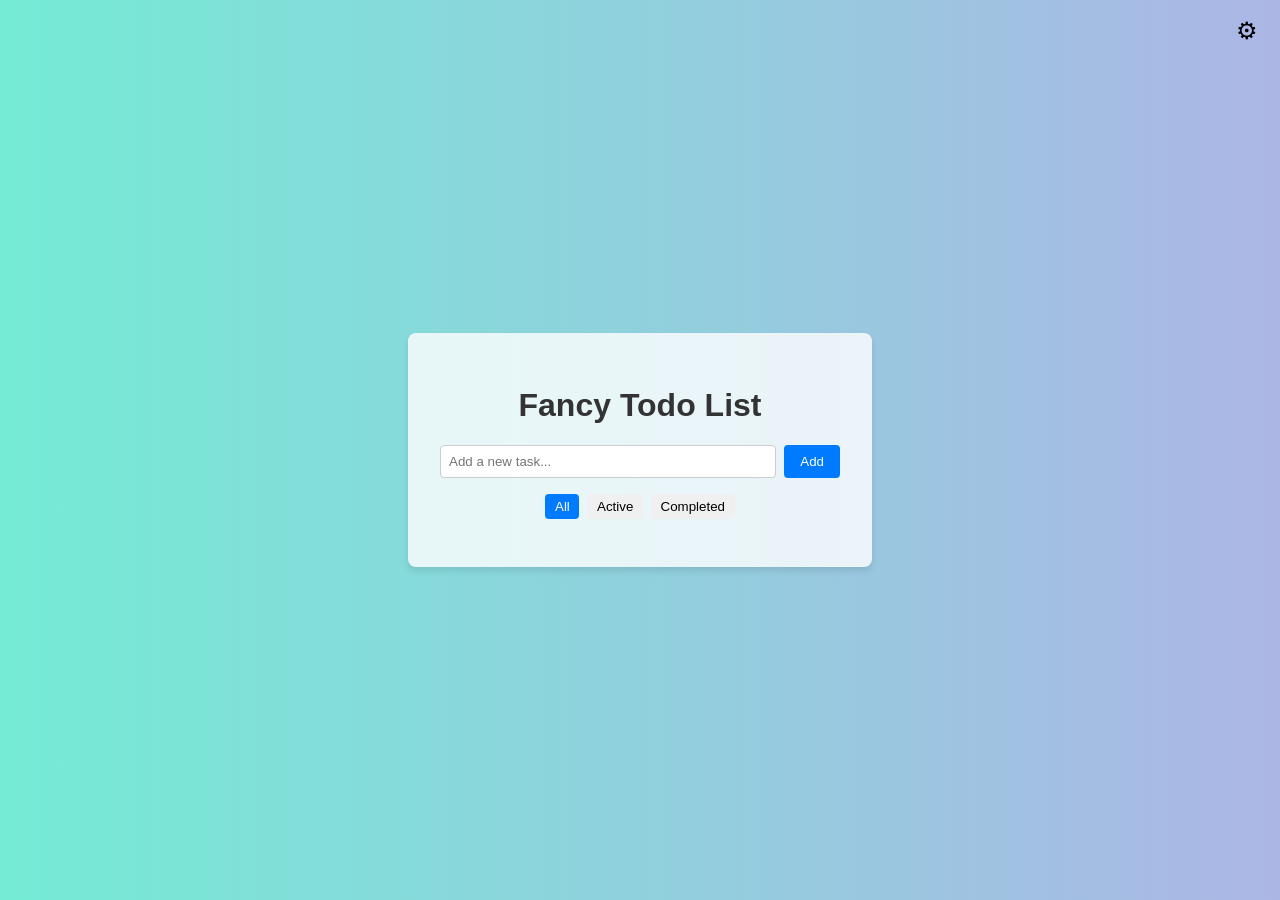
<file: index.html>
<!DOCTYPE html>
<html lang="en">
<head>
    <meta charset="UTF-8">
    <meta name="viewport" content="width=device-width, initial-scale=1.0">
    <title>Fancy Todo List</title>
    <link rel="stylesheet" href="style.css">
</head>
<body class="light-theme">
    <button id="settings-btn" aria-label="Settings">⚙</button>
    <div id="settings-menu">
        <h2>Settings</h2>
        <label for="theme-select">Theme:</label>
        <select id="theme-select">
            <option value="light">Light</option>
            <option value="dark">Dark</option>
        </select>
    </div>
    <div class="container">
        <h1>Fancy Todo List</h1>
        <div class="new-task">
            <input id="task-input" type="text" placeholder="Add a new task...">
            <button id="add-btn">Add</button>
        </div>
        <div class="filters">
            <button data-filter="all" class="active">All</button>
            <button data-filter="active">Active</button>
            <button data-filter="completed">Completed</button>
        </div>
        <ul id="task-list"></ul>
    </div>

    <script src="script.js"></script>
</body>
</html>
</file>
<file: style.css>
body {
    font-family: Arial, sans-serif;
    height: 100vh;
    margin: 0;
    display: flex;
    justify-content: center;
    align-items: center;
}

body.light-theme {
    background: linear-gradient(to right, #74ebd5, #acb6e5);
    color: #333;
}

body.dark-theme {
    background: linear-gradient(to right, #232526, #414345);
    color: #f9f9f9;
}

.container {
    background: #ffffffcc;
    padding: 2rem;
    border-radius: 8px;
    box-shadow: 0 4px 6px rgba(0,0,0,0.1);
    width: 90%;
    max-width: 400px;
}

body.dark-theme .container {
    background: #333333cc;
}

h1 {
    text-align: center;
}

.new-task {
    display: flex;
    gap: 0.5rem;
    margin-bottom: 1rem;
}

#task-input {
    flex: 1;
    padding: 0.5rem;
    border: 1px solid #ccc;
    border-radius: 4px;
}

#add-btn {
    padding: 0.5rem 1rem;
    border: none;
    background-color: #007bff;
    color: #fff;
    border-radius: 4px;
    cursor: pointer;
}

#add-btn:hover {
    background-color: #0056b3;
}

.filters {
    display: flex;
    justify-content: center;
    gap: 0.5rem;
    margin-bottom: 1rem;
}

.filters button {
    padding: 0.3rem 0.6rem;
    border: none;
    border-radius: 4px;
    background-color: #f0f0f0;
    cursor: pointer;
}

.filters button.active {
    background-color: #007bff;
    color: white;
}

#task-list {
    list-style: none;
    padding: 0;
    margin: 0;
}

.task-item {
    display: flex;
    align-items: center;
    justify-content: space-between;
    padding: 0.5rem;
    border-bottom: 1px solid #eee;
}

.task-item.completed .task-text {
    text-decoration: line-through;
    color: #999;
}

.delete-btn {
    background: none;
    border: none;
    color: #dc3545;
    cursor: pointer;
    font-size: 1rem;
}

#settings-btn {
    position: absolute;
    top: 1rem;
    right: 1rem;
    background: none;
    border: none;
    font-size: 1.5rem;
    cursor: pointer;
}

#settings-menu {
    position: absolute;
    top: 3.5rem;
    right: 1rem;
    background: #fff;
    padding: 1rem;
    border-radius: 4px;
    box-shadow: 0 2px 4px rgba(0,0,0,0.2);
    display: none;
}

#settings-menu.open {
    display: block;
}

body.dark-theme #settings-menu {
    background: #444;
    color: #f9f9f9;
}
</file>
